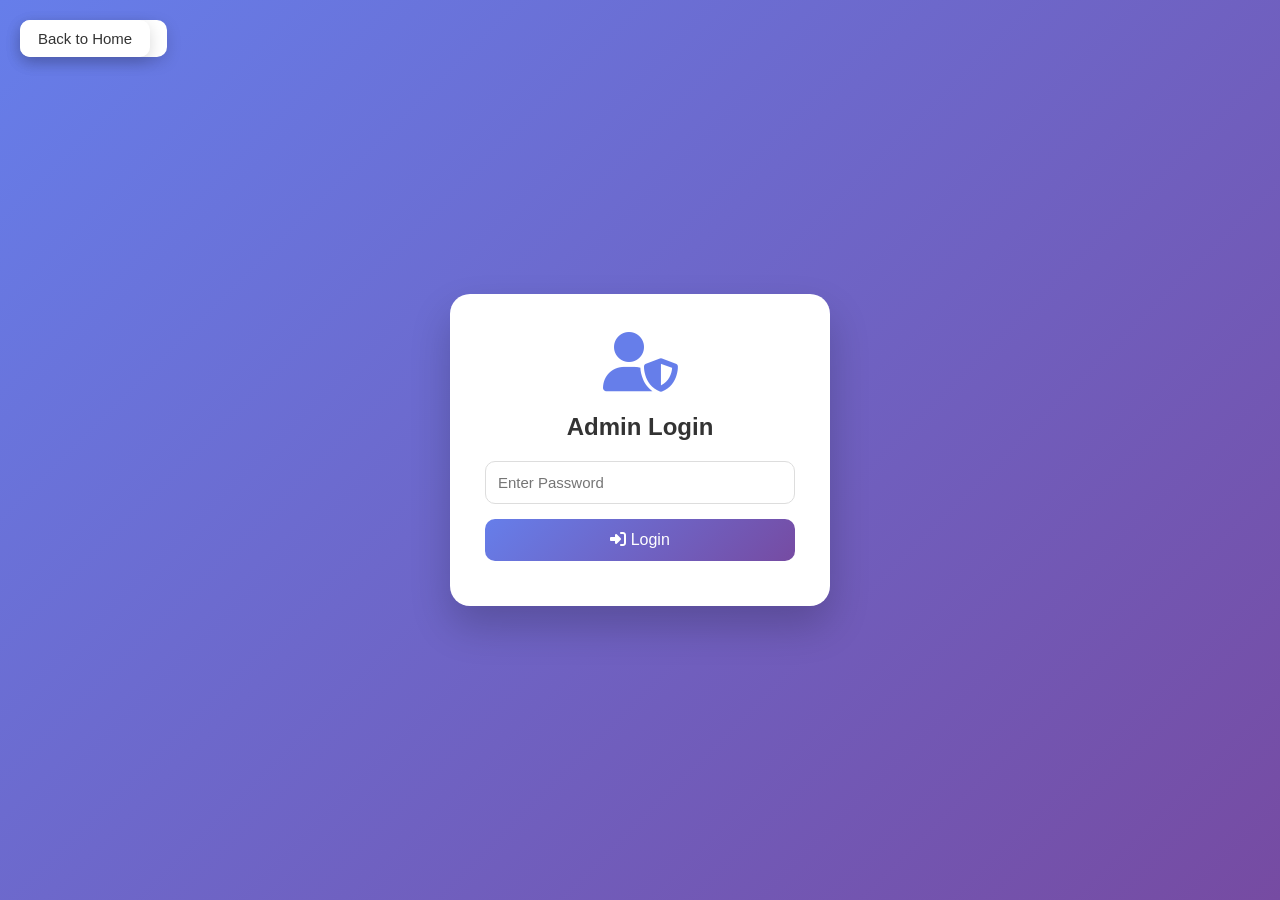
<file: Admin-login.html>
<!DOCTYPE html>
<html lang="en">
<head>
<meta charset="UTF-8">
<meta name="viewport" content="width=device-width, initial-scale=1.0">
<title>Admin Login - DirectHelp Hub</title>

<link rel="stylesheet" href="https://cdnjs.cloudflare.com/ajax/libs/font-awesome/6.4.0/css/all.min.css">
<button onclick="goBack()" class="top-back-btn">
    <i class="fas fa-arrow-left"></i> Back to Home
</button>

<style>
*{
    margin:0;
    padding:0;
    box-sizing:border-box;
    font-family:Arial, sans-serif;
}

body{
    height:100vh;
    display:flex;
    justify-content:center;
    align-items:center;
    background:linear-gradient(135deg,#667eea,#764ba2);
}

.login-card{
    width:380px;
    background:white;
    padding:35px;
    border-radius:20px;
    box-shadow:0 20px 40px rgba(0,0,0,0.2);
    text-align:center;
}

.login-icon{
    font-size:60px;
    color:#667eea;
    margin-bottom:15px;
}

h2{
    margin-bottom:20px;
    color:#333;
}

.input-box{
    width:100%;
    padding:12px;
    border:1px solid #ddd;
    border-radius:10px;
    margin-bottom:15px;
    font-size:15px;
}

.input-box:focus{
    outline:none;
    border-color:#667eea;
}

.login-btn{
    width:100%;
    padding:12px;
    border:none;
    border-radius:10px;
    background:linear-gradient(135deg,#667eea,#764ba2);
    color:white;
    font-size:16px;
    cursor:pointer;
    margin-bottom:10px;
}

.login-btn:hover{
    opacity:0.9;
}
.top-back-btn{
    position:absolute;
    top:20px;
    left:20px;
    padding:10px 18px;
    border:none;
    border-radius:10px;
    background:white;
    color:#333;
    font-size:15px;
    cursor:pointer;
    box-shadow:0 5px 15px rgba(0,0,0,0.15);
    transition:0.3s;
}

.top-back-btn:hover{
    transform:translateY(-2px);
    background:#f5f5f5;
}
</style>
</head>

<body>
<button onclick="goBack()" class="top-back-btn">
    <i class=" "></i> Back to Home
</button>

<div class="login-card">

    <div class="login-icon">
        <i class="fas fa-user-shield"></i>
    </div>

    <h2>Admin Login</h2>

    <input
        type="password"
        id="pass"
        class="input-box"
        placeholder="Enter Password">

    <button onclick="login()" class="login-btn">
        <i class="fas fa-sign-in-alt"></i> Login
    </button>
</div>

<script>
function login(){
    if(document.getElementById("pass").value === "admin123"){
        sessionStorage.setItem("adminLoggedIn","true");
        location.href = "admin.html";
    }else{
        alert("Wrong Password");
    }
}
function goBack(){
    window.location.href = "index.html";
}

</script>

</body>
</html>
</file>
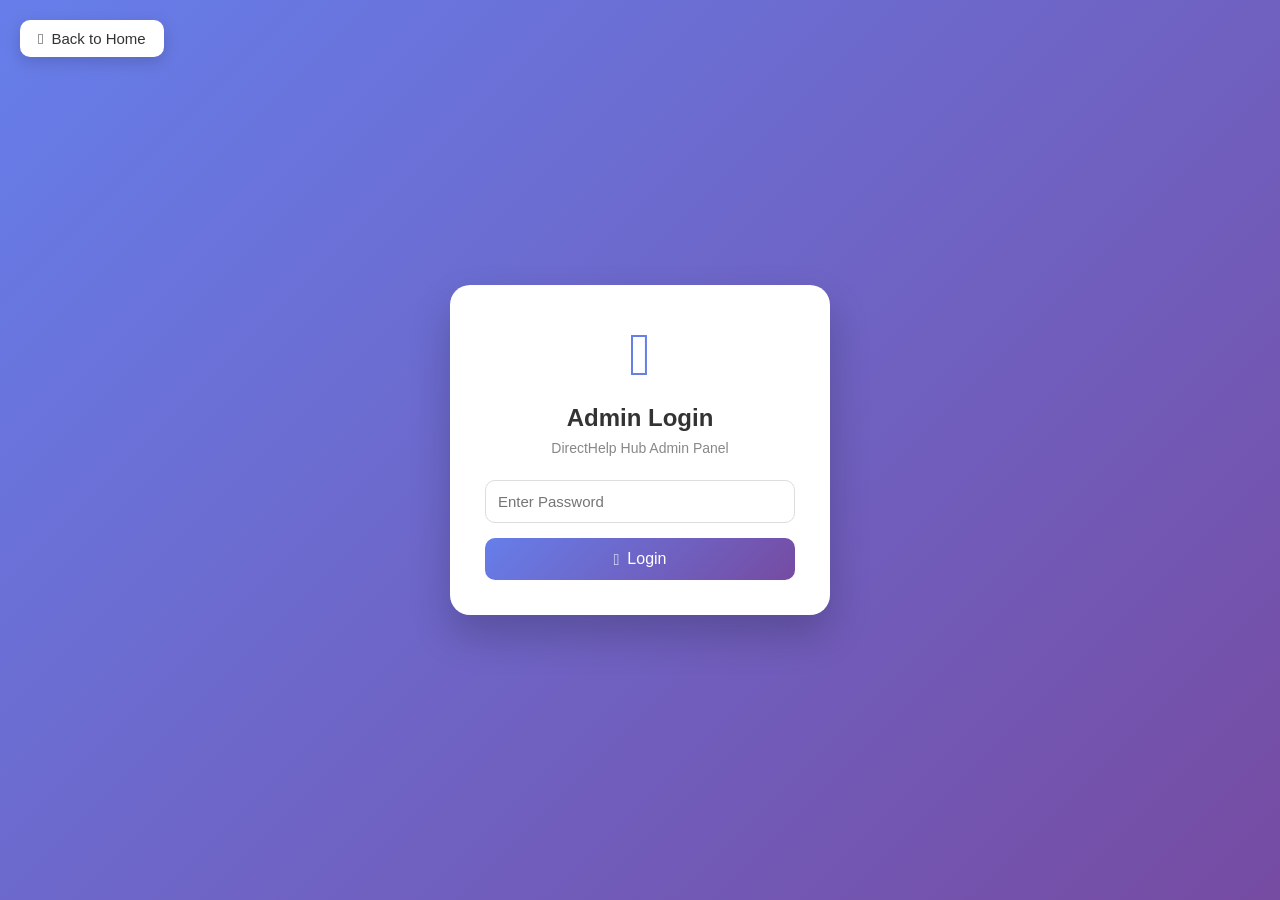
<file: frontend/admin-login.html>
<!DOCTYPE html>
<html lang="en">
<head>
  <meta charset="UTF-8">
  <meta name="viewport" content="width=device-width, initial-scale=1.0">
  <title>Admin Login - DirectHelp Hub</title>
  <link rel="stylesheet" href="https://cdnjs.cloudflare.com/ajax/libs/font-awesome/6.4.0/css/all.min.css">
  <style>
    *, *::before, *::after { margin: 0; padding: 0; box-sizing: border-box; font-family: Arial, sans-serif; }
    body {
      height: 100vh;
      display: flex;
      justify-content: center;
      align-items: center;
      background: linear-gradient(135deg, #667eea, #764ba2);
    }
    .back-btn {
      position: absolute;
      top: 20px; left: 20px;
      padding: 10px 18px;
      border: none; border-radius: 10px;
      background: white; color: #333;
      font-size: 15px; cursor: pointer;
      box-shadow: 0 5px 15px rgba(0,0,0,0.15);
      transition: 0.3s;
      display: flex; align-items: center; gap: 8px;
    }
    .back-btn:hover { transform: translateY(-2px); background: #f5f5f5; }
    .login-card {
      width: 380px;
      background: white;
      padding: 35px;
      border-radius: 20px;
      box-shadow: 0 20px 40px rgba(0,0,0,0.2);
      text-align: center;
    }
    .login-icon { font-size: 60px; color: #667eea; margin-bottom: 15px; }
    h2 { margin-bottom: 8px; color: #333; }
    .subtitle { color: #888; font-size: 14px; margin-bottom: 24px; }
    .input-box {
      width: 100%; padding: 12px;
      border: 1px solid #ddd; border-radius: 10px;
      margin-bottom: 15px; font-size: 15px;
    }
    .input-box:focus { outline: none; border-color: #667eea; }
    .error-msg { color: #f5576c; font-size: 13px; margin: -8px 0 12px; display: none; }
    .login-btn {
      width: 100%; padding: 12px;
      border: none; border-radius: 10px;
      background: linear-gradient(135deg, #667eea, #764ba2);
      color: white; font-size: 16px; cursor: pointer;
      display: flex; align-items: center; justify-content: center; gap: 8px;
      transition: opacity 0.2s;
    }
    .login-btn:hover { opacity: 0.9; }
  </style>
</head>
<body>

  <button class="back-btn" onclick="window.location.href='index.html'">
    <i class="fas fa-arrow-left"></i> Back to Home
  </button>

  <div class="login-card">
    <div class="login-icon"><i class="fas fa-user-shield"></i></div>
    <h2>Admin Login</h2>
    <p class="subtitle">DirectHelp Hub Admin Panel</p>
    <input type="password" id="pass" class="input-box" placeholder="Enter Password"
           onkeydown="if(event.key==='Enter') login()">
    <p class="error-msg" id="errMsg">
      <i class="fas fa-times-circle"></i> Incorrect password. Try again.
    </p>
    <button class="login-btn" onclick="login()">
      <i class="fas fa-sign-in-alt"></i> Login
    </button>
  </div>

  <script>
    function login() {
      if (document.getElementById('pass').value === 'admin123') {
        sessionStorage.setItem('adminLoggedIn', 'true');
        window.location.href = 'admin.html';
      } else {
        document.getElementById('errMsg').style.display = 'block';
        document.getElementById('pass').value = '';
        document.getElementById('pass').focus();
      }
    }
  </script>

</body>
</html>
</file>
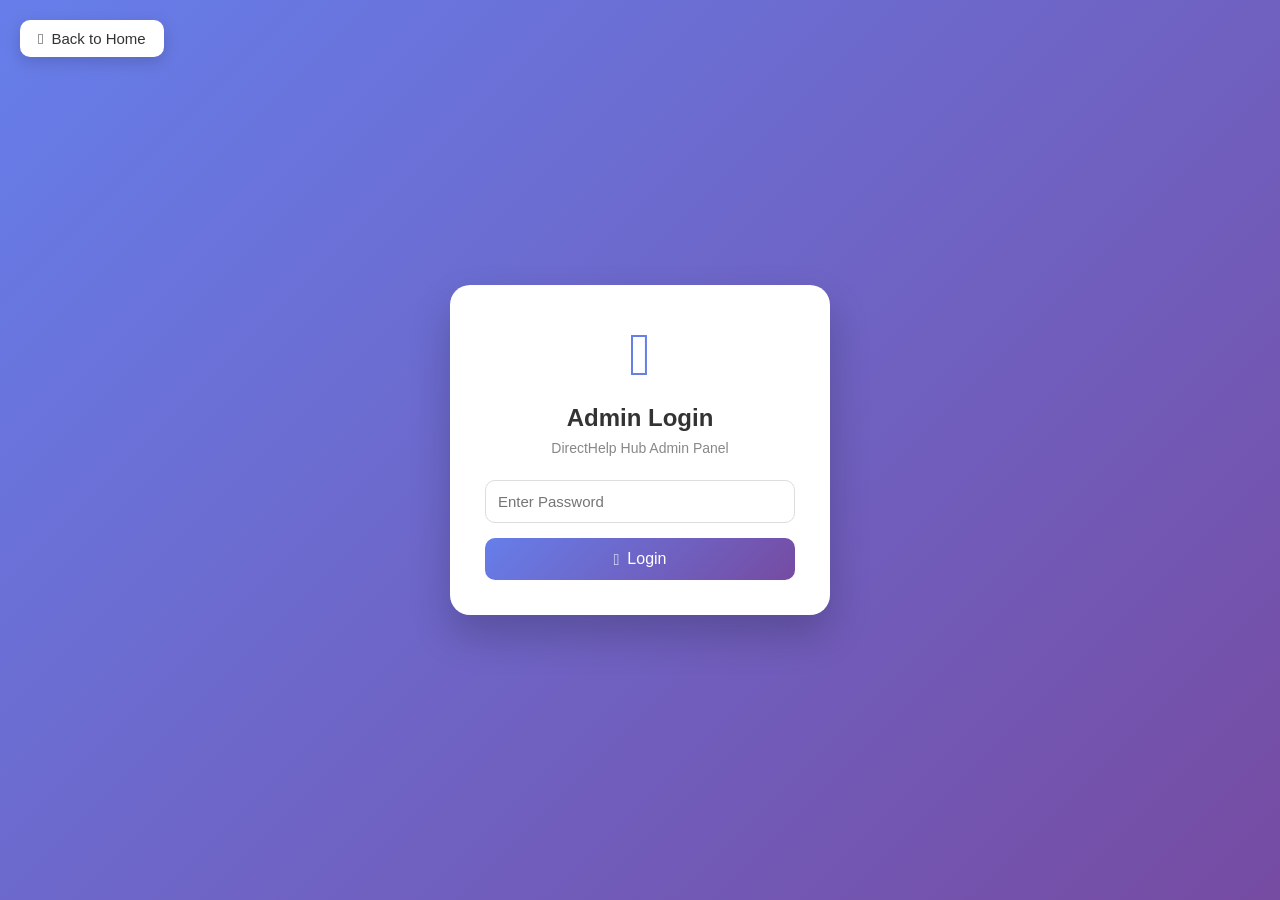
<file: frontend/admin.html>
<!DOCTYPE html>
<html lang="en">
<head>
  <meta charset="UTF-8">
  <meta name="viewport" content="width=device-width, initial-scale=1.0">
  <title>Admin Panel - DirectHelp Hub</title>
  <link rel="stylesheet" href="css/style.css">
  <link rel="stylesheet" href="https://cdnjs.cloudflare.com/ajax/libs/font-awesome/6.4.0/css/all.min.css">
  <style>
    .controls { display:flex; gap:1rem; flex-wrap:wrap; margin-bottom:1.5rem; align-items:center; }
    .search-input {
      flex:1; min-width:200px;
      background:var(--glass); border:1px solid var(--border);
      border-radius:var(--radius-sm); padding:.65rem 1rem;
      color:var(--text); font-size:.9rem; outline:none;
    }
    .search-input:focus { border-color:var(--primary); }
    .filter-select {
      background:var(--glass); border:1px solid var(--border);
      border-radius:var(--radius-sm); padding:.65rem 1rem;
      color:var(--text); font-size:.9rem; outline:none; cursor:pointer;
    }
    .filter-select option { background:var(--bg2); }
    .table-wrap { overflow-x:auto; }
    table { width:100%; border-collapse:collapse; font-size:.88rem; }
    th {
      text-align:left; padding:.85rem 1rem;
      background:var(--glass); color:var(--text2); font-weight:600;
      border-bottom:1px solid var(--border); white-space:nowrap;
    }
    td { padding:.85rem 1rem; border-bottom:1px solid var(--border); vertical-align:top; }
    tr:hover td { background:rgba(108,99,255,.05); }
    .badge {
      display:inline-block; padding:.25rem .7rem;
      border-radius:50px; font-size:.75rem; font-weight:700;
    }
    .badge-career  { background:rgba(108,99,255,.2); color:#8B83FF; }
    .badge-health  { background:rgba(245,87,108,.2); color:#f5576c; }
    .badge-study   { background:rgba(79,172,254,.2); color:#4facfe; }
    .badge-notes   { background:rgba(67,233,123,.2); color:#43e97b; }
    .badge-suggest { background:rgba(247,151,30,.2); color:#f7971e; }
    .badge-youtube { background:rgba(255,0,0,.2); color:#ff6b6b; }
    .badge-motiv   { background:rgba(255,210,0,.2); color:#ffd200; }
    .badge-other   { background:rgba(161,140,209,.2); color:#a18cd1; }
    .btn-del {
      background:rgba(245,87,108,.15); border:1px solid rgba(245,87,108,.3);
      color:var(--danger); border-radius:var(--radius-sm);
      padding:.35rem .75rem; font-size:.8rem; cursor:pointer; transition:all .2s;
    }
    .btn-del:hover { background:var(--danger); color:#fff; }
    .msg-col { max-width:280px; word-break:break-word; color:var(--text2); }
    .no-data {
      text-align:center; padding:4rem 2rem; color:var(--text2);
    }
    .no-data i { font-size:3rem; margin-bottom:1rem; display:block; opacity:.3; }
    .server-warning {
      background:rgba(255,210,0,.1); border:1px solid rgba(255,210,0,.3);
      border-radius:var(--radius-sm); padding:1rem 1.25rem;
      font-size:.88rem; color:var(--warning); margin-bottom:1.5rem;
      display:none; align-items:center; gap:.75rem;
    }
    .server-warning.show { display:flex; }
    .export-btn {
      display:inline-flex; align-items:center; gap:.5rem;
      padding:.65rem 1.25rem; background:linear-gradient(135deg,var(--primary),var(--secondary));
      color:#fff; border:none; border-radius:var(--radius-sm);
      font-size:.88rem; font-weight:600; cursor:pointer; transition:all .2s;
    }
    .export-btn:hover { opacity:.9; transform:translateY(-1px); }
    .refresh-btn {
      display:inline-flex; align-items:center; gap:.5rem;
      padding:.65rem 1rem; background:var(--glass);
      border:1px solid var(--border); color:var(--text2);
      border-radius:var(--radius-sm); font-size:.88rem; cursor:pointer; transition:all .2s;
    }
    .refresh-btn:hover { border-color:var(--primary); color:var(--primary); }
    .loading { text-align:center; padding:3rem; color:var(--text2); }
    .loading i { font-size:2rem; animation:spin 1s linear infinite; }
    @keyframes spin { to { transform:rotate(360deg); } }
  </style>
</head>
<body class="dark-mode" id="body">
<script>
if(sessionStorage.getItem("adminLoggedIn") !== "true"){
    window.location.href = "admin-login.html";
}
</script>

  <nav class="navbar" id="navbar">
    <div class="nav-container">
      <a href="index.html" class="nav-logo">
        <i class="fas fa-hands-helping"></i> DirectHelp <span>Hub</span>
      </a>
      <ul class="nav-menu" id="navMenu">
        <li><a href="index.html" class="nav-link"><i class="fas fa-home"></i> Home</a></li>
        <li><a href="#" class="nav-link" style="color:var(--primary)"><i class="fas fa-shield-alt"></i> Admin Panel</a></li>
      </ul>
      <div class="nav-actions">
        <button class="theme-toggle" id="themeToggle"><i class="fas fa-moon" id="themeIcon"></i></button>
        <button onclick="logout()" class="logout-btn"><i class="fas fa-sign-out-alt"></i>Logout</button>
        <button class="hamburger" id="hamburger"><span></span><span></span><span></span></button>
      </div>
    </div>
  </nav>

  <div class="admin-page">

    <div class="admin-hero">
      <div class="container">
        <h1><i class="fas fa-shield-alt" style="color:var(--primary)"></i> Admin Panel</h1>
        <p>Manage all help requests from DirectHelp Hub</p>
      </div>
    </div>

    <div class="admin-main">
      <div class="container">

        <!-- Stats -->
        <div class="stats-row" id="statsRow">
          <div class="stat-card glass-card">
            <i class="fas fa-inbox" style="color:var(--primary)"></i>
            <div class="stat-info">
              <span class="stat-val" id="statTotal">0</span>
              <span class="stat-lbl">Total Requests</span>
            </div>
          </div>
          <div class="stat-card glass-card">
            <i class="fas fa-calendar-day" style="color:var(--accent)"></i>
            <div class="stat-info">
              <span class="stat-val" id="statToday">0</span>
              <span class="stat-lbl">Today</span>
            </div>
          </div>
          <div class="stat-card glass-card">
            <i class="fas fa-briefcase" style="color:var(--secondary)"></i>
            <div class="stat-info">
              <span class="stat-val" id="statCareer">0</span>
              <span class="stat-lbl">Career Requests</span>
            </div>
          </div>
          <div class="stat-card glass-card">
            <i class="fas fa-book" style="color:var(--success)"></i>
            <div class="stat-info">
              <span class="stat-val" id="statStudy">0</span>
              <span class="stat-lbl">Study Requests</span>
            </div>
          </div>
        </div>

        <!-- Controls -->
        <div class="controls">
          <input type="text" class="search-input" id="searchInput" placeholder="Search by name, category, or message...">
          <select class="filter-select" id="categoryFilter">
            <option value="">All Categories</option>
            <option value="Career Guidance">Career Guidance</option>
            <option value="Health Guidance">Health Guidance</option>
            <option value="Study Resources">Study Resources</option>
            <option value="Notes">Notes</option>
            <option value="Suggestions">Suggestions</option>
            <option value="YouTube Links">YouTube Links</option>
            <option value="Motivation">Motivation</option>
            <option value="Other Help">Other Help</option>
          </select>
          <button class="refresh-btn" onclick="loadRequests()"><i class="fas fa-sync-alt"></i> Refresh</button>
          <button class="export-btn" onclick="exportRequests()"><i class="fas fa-download"></i> Export JSON</button>
        </div>

        <!-- Table -->
        <div class="glass-card table-wrap">
          <div class="loading" id="loadingState"><i class="fas fa-spinner"></i><p style="margin-top:.75rem">Loading requests...</p></div>
          <div id="tableContainer" style="display:none">
            <table id="requestsTable">
              <thead>
                <tr>
                  <th>#</th>
                  <th>Name</th>
                  <th>WhatsApp</th>
                  <th>Email</th>
                  <th>Category</th>
                  <th>Message</th>
                  <th>Date</th>
                  <th>Action</th>
                </tr>
              </thead>
              <tbody id="tableBody"></tbody>
            </table>
            <div class="no-data" id="noData" style="display:none">
              <i class="fas fa-inbox"></i>
              <p>No requests found.</p>
            </div>
          </div>
        </div>

      </div>
    </div>
  </div>

  <!-- Confirm Delete Modal -->
  <div class="modal-overlay" id="deleteModal">
    <div class="modal glass-card">
      <div class="modal-icon" style="color:var(--danger)"><i class="fas fa-trash-alt"></i></div>
      <h3>Delete Request?</h3>
      <p>This action cannot be undone. The request will be permanently removed.</p>
      <div style="display:flex;gap:1rem;justify-content:center;margin-top:1rem">
        <button class="btn btn-outline" onclick="closeDeleteModal()">Cancel</button>
        <button class="btn btn-primary" style="background:linear-gradient(135deg,var(--danger),#ff6b6b)" onclick="confirmDelete()">Delete</button>
      </div>
    </div>
  </div>

  <script src="js/admin.js"></script>
  <script>
  function logout(){
    sessionStorage.removeItem("adminLoggedIn");
    window.location.href = "admin-login.html";
  }
  </script>
  </body>
  </html>
</file>
<file: frontend/css/style.css>
/* ============================================
   DIRECTHELP HUB - MAIN STYLESHEET
   ============================================ */

/* --- Variables --- */
:root {
  --primary: #6C63FF;
  --primary-dark: #5a52e0;
  --secondary: #B56BFF;
  --accent: #4ECDC4;
  --success: #43e97b;
  --danger: #f5576c;
  --warning: #ffd200;

  --bg: #0D0D1A;
  --bg2: #1A1A2E;
  --bg3: #16213E;
  --text: #FFFFFF;
  --text2: #B0B0C8;
  --border: rgba(255,255,255,0.1);
  --glass: rgba(255,255,255,0.05);
  --glass-border: rgba(255,255,255,0.1);
  --shadow: 0 8px 32px rgba(0,0,0,0.4);
  --shadow-sm: 0 4px 16px rgba(0,0,0,0.3);

  --radius: 16px;
  --radius-sm: 8px;
  --nav-h: 70px;
  --transition: all 0.3s ease;
}

body.light-mode {
  --bg: #F4F4FF;
  --bg2: #FFFFFF;
  --bg3: #EAEAFF;
  --text: #1A1A2E;
  --text2: #555577;
  --border: rgba(0,0,0,0.1);
  --glass: rgba(255,255,255,0.7);
  --glass-border: rgba(108,99,255,0.2);
  --shadow: 0 8px 32px rgba(108,99,255,0.15);
  --shadow-sm: 0 4px 16px rgba(108,99,255,0.1);
}

/* --- Reset --- */
*, *::before, *::after { box-sizing: border-box; margin: 0; padding: 0; }
html { scroll-behavior: smooth; }
body {
  font-family: 'Segoe UI', system-ui, -apple-system, sans-serif;
  background: var(--bg);
  color: var(--text);
  line-height: 1.6;
  transition: background 0.3s, color 0.3s;
  overflow-x: hidden;
}
a { text-decoration: none; color: inherit; }
ul { list-style: none; }
img { max-width: 100%; }
button { cursor: pointer; font-family: inherit; }
input, textarea, select {
  font-family: inherit;
  font-size: 1rem;
}

/* --- Scrollbar --- */
::-webkit-scrollbar { width: 6px; }
::-webkit-scrollbar-track { background: var(--bg); }
::-webkit-scrollbar-thumb { background: var(--primary); border-radius: 3px; }

/* --- Container --- */
.container { max-width: 1200px; margin: 0 auto; padding: 0 1.5rem; }

/* --- Glass Card --- */
.glass-card {
  background: var(--glass);
  border: 1px solid var(--glass-border);
  backdrop-filter: blur(12px);
  -webkit-backdrop-filter: blur(12px);
  border-radius: var(--radius);
  box-shadow: var(--shadow);
}

/* --- Gradient Text --- */
.gradient-text {
  background: linear-gradient(135deg, var(--primary), var(--secondary));
  -webkit-background-clip: text;
  -webkit-text-fill-color: transparent;
  background-clip: text;
}

/* --- Buttons --- */
.btn {
  display: inline-flex;
  align-items: center;
  gap: 0.5rem;
  padding: 0.75rem 1.75rem;
  border-radius: 50px;
  font-weight: 600;
  font-size: 0.95rem;
  border: none;
  transition: var(--transition);
  cursor: pointer;
}
.btn-primary {
  background: linear-gradient(135deg, var(--primary), var(--secondary));
  color: #fff;
  box-shadow: 0 4px 20px rgba(108,99,255,0.4);
}
.btn-primary:hover {
  transform: translateY(-2px);
  box-shadow: 0 8px 28px rgba(108,99,255,0.5);
}
.btn-outline {
  background: transparent;
  color: var(--text);
  border: 2px solid var(--border);
}
.btn-outline:hover {
  border-color: var(--primary);
  color: var(--primary);
  transform: translateY(-2px);
}
.btn-lg { padding: 1rem 2rem; font-size: 1.05rem; }

/* --- Section --- */
.section { padding: 5rem 0; }
.section-header {
  text-align: center;
  margin-bottom: 3.5rem;
}
.section-header h2 { font-size: 2.4rem; font-weight: 700; margin: 0.5rem 0 1rem; }
.section-header p { color: var(--text2); font-size: 1.05rem; max-width: 600px; margin: 0 auto; }
.section-badge {
  display: inline-block;
  background: linear-gradient(135deg, rgba(108,99,255,0.2), rgba(181,107,255,0.2));
  border: 1px solid rgba(108,99,255,0.3);
  color: var(--primary);
  padding: 0.35rem 1rem;
  border-radius: 50px;
  font-size: 0.85rem;
  font-weight: 600;
  letter-spacing: 0.05em;
}

/* ============================================
   NAVBAR
   ============================================ */
.navbar {
  position: fixed;
  top: 0; left: 0; right: 0;
  z-index: 1000;
  height: var(--nav-h);
  background: rgba(13,13,26,0.85);
  backdrop-filter: blur(20px);
  -webkit-backdrop-filter: blur(20px);
  border-bottom: 1px solid var(--border);
  transition: var(--transition);
}
body.light-mode .navbar {
  background: rgba(244,244,255,0.85);
}
.navbar.scrolled {
  box-shadow: var(--shadow-sm);
}
.nav-container {
  max-width: 1200px;
  margin: 0 auto;
  padding: 0 1.5rem;
  height: 100%;
  display: flex;
  align-items: center;
  justify-content: space-between;
  gap: 1rem;
}
.nav-logo {
  font-size: 1.4rem;
  font-weight: 800;
  color: var(--text);
  display: flex;
  align-items: center;
  gap: 0.5rem;
  white-space: nowrap;
}
.nav-logo i { color: var(--primary); }
.nav-logo span { color: var(--primary); }

.nav-menu {
  display: flex;
  align-items: center;
  gap: 0.25rem;
}
.nav-link {
  display: flex;
  align-items: center;
  gap: 0.3rem;
  padding: 0.5rem 0.85rem;
  border-radius: var(--radius-sm);
  font-size: 0.9rem;
  font-weight: 500;
  color: var(--text2);
  transition: var(--transition);
  white-space: nowrap;
}
.nav-link:hover { color: var(--primary); background: rgba(108,99,255,0.1); }
.nav-link i { font-size: 0.75rem; transition: transform 0.3s; }

/* Dropdown */
.has-dropdown { position: relative; }
.has-dropdown:hover .nav-link i { transform: rotate(180deg); }
.dropdown-menu {
  position: absolute;
  top: calc(100% + 0.5rem);
  left: 0;
  min-width: 220px;
  background: var(--bg2);
  border: 1px solid var(--border);
  border-radius: var(--radius);
  box-shadow: var(--shadow);
  padding: 0.5rem;
  opacity: 0;
  visibility: hidden;
  transform: translateY(-10px);
  transition: var(--transition);
  z-index: 100;
}
.has-dropdown:hover .dropdown-menu {
  opacity: 1;
  visibility: visible;
  transform: translateY(0);
}
.dropdown-menu li a {
  display: flex;
  align-items: center;
  gap: 0.75rem;
  padding: 0.6rem 1rem;
  border-radius: var(--radius-sm);
  font-size: 0.9rem;
  color: var(--text2);
  transition: var(--transition);
}
.dropdown-menu li a:hover { background: rgba(108,99,255,0.1); color: var(--primary); }
.dropdown-menu li a i { width: 16px; text-align: center; }

/* Nav Actions */
.nav-actions { display: flex; align-items: center; gap: 0.75rem; }
.theme-toggle {
  width: 38px; height: 38px;
  border-radius: 50%;
  background: var(--glass);
  border: 1px solid var(--border);
  color: var(--text2);
  display: flex; align-items: center; justify-content: center;
  font-size: 0.9rem;
  transition: var(--transition);
}
.theme-toggle:hover { color: var(--warning); border-color: var(--warning); }
.btn-admin {
  display: flex; align-items: center; gap: 0.4rem;
  padding: 0.45rem 1rem;
  background: linear-gradient(135deg, var(--primary), var(--secondary));
  color: #fff;
  border-radius: 50px;
  font-size: 0.85rem;
  font-weight: 600;
  transition: var(--transition);
}
.btn-admin:hover { transform: translateY(-1px); box-shadow: 0 4px 16px rgba(108,99,255,0.4); }
.hamburger {
  display: none;
  flex-direction: column;
  gap: 5px;
  background: none;
  border: none;
  padding: 4px;
}
.hamburger span {
  display: block;
  width: 24px; height: 2px;
  background: var(--text2);
  border-radius: 2px;
  transition: var(--transition);
}
.hamburger.active span:nth-child(1) { transform: rotate(45deg) translate(5px, 5px); }
.hamburger.active span:nth-child(2) { opacity: 0; }
.hamburger.active span:nth-child(3) { transform: rotate(-45deg) translate(5px, -5px); }

/* ============================================
   HERO
   ============================================ */
.hero {
  min-height: 100vh;
  padding: calc(var(--nav-h) + 3rem) 0 4rem;
  position: relative;
  overflow: hidden;
  display: flex;
  align-items: center;
}
.hero-bg {
  position: absolute;
  inset: 0;
  overflow: hidden;
  z-index: 0;
}
.circle {
  position: absolute;
  border-radius: 50%;
  filter: blur(80px);
  opacity: 0.15;
}
.c1 { width: 500px; height: 500px; background: var(--primary); top: -100px; right: -100px; animation: pulse 8s ease-in-out infinite; }
.c2 { width: 400px; height: 400px; background: var(--secondary); bottom: -100px; left: -100px; animation: pulse 10s ease-in-out infinite reverse; }
.c3 { width: 300px; height: 300px; background: var(--accent); top: 50%; left: 50%; transform: translate(-50%, -50%); animation: pulse 12s ease-in-out infinite; }

@keyframes pulse { 0%, 100% { transform: scale(1); } 50% { transform: scale(1.1); } }

.hero-grid {
  display: grid;
  grid-template-columns: 1fr 1fr;
  gap: 4rem;
  align-items: center;
  position: relative;
  z-index: 1;
}
.hero-badge {
  display: inline-flex;
  align-items: center;
  gap: 0.5rem;
  background: linear-gradient(135deg, rgba(108,99,255,0.15), rgba(181,107,255,0.15));
  border: 1px solid rgba(108,99,255,0.3);
  padding: 0.4rem 1rem;
  border-radius: 50px;
  font-size: 0.85rem;
  color: var(--primary);
  margin-bottom: 1.5rem;
}
.hero-content h1 {
  font-size: clamp(2rem, 4vw, 3.2rem);
  font-weight: 800;
  line-height: 1.2;
  margin-bottom: 1.2rem;
}
.hero-content p {
  font-size: 1.1rem;
  color: var(--text2);
  margin-bottom: 2rem;
  max-width: 500px;
}
.hero-btns { display: flex; gap: 1rem; flex-wrap: wrap; margin-bottom: 2.5rem; }
.hero-stats { display: flex; gap: 2rem; }
.stat { text-align: center; }
.stat-num { display: block; font-size: 1.8rem; font-weight: 800; color: var(--primary); }
.stat-lbl { font-size: 0.8rem; color: var(--text2); }
.hero-cards {
  display: flex;
  flex-direction: column;
  gap: 1rem;
  align-items: center;
}
.hcard {
  display: flex;
  align-items: center;
  gap: 1rem;
  padding: 1.25rem 1.75rem;
  width: 100%;
  max-width: 280px;
  color: var(--text);
}
.hcard i { color: var(--primary); }
.hcard p { font-weight: 600; font-size: 0.95rem; }

@keyframes floating {
  0%, 100% { transform: translateY(0); }
  50% { transform: translateY(-10px); }
}
.floating { animation: floating 3s ease-in-out infinite; }

/* ============================================
   SERVICES
   ============================================ */
.services { background: var(--bg2); }
.services-grid {
  display: grid;
  grid-template-columns: repeat(auto-fill, minmax(250px, 1fr));
  gap: 1.5rem;
}
.service-card {
  padding: 2rem 1.5rem;
  cursor: pointer;
  transition: var(--transition);
}
.service-card:hover { transform: translateY(-6px); box-shadow: 0 16px 40px rgba(108,99,255,0.2); }
.svc-icon {
  width: 56px; height: 56px;
  border-radius: var(--radius);
  display: flex; align-items: center; justify-content: center;
  font-size: 1.4rem;
  color: #fff;
  margin-bottom: 1.25rem;
}
.service-card h3 { font-size: 1.1rem; font-weight: 700; margin-bottom: 0.75rem; }
.service-card p { color: var(--text2); font-size: 0.9rem; line-height: 1.6; margin-bottom: 1.25rem; }
.svc-link {
  color: var(--primary);
  font-size: 0.9rem;
  font-weight: 600;
  display: inline-flex;
  align-items: center;
  gap: 0.4rem;
  transition: gap 0.2s;
}
.svc-link:hover { gap: 0.7rem; }

/* ============================================
   HOW IT WORKS
   ============================================ */
.how-it-works { background: var(--bg3); }
.steps-grid {
  display: flex;
  align-items: center;
  gap: 1.5rem;
  justify-content: center;
}
.step-card {
  flex: 1;
  max-width: 300px;
  padding: 2rem 1.5rem;
  text-align: center;
  position: relative;
}
.step-num {
  font-size: 3rem;
  font-weight: 900;
  color: rgba(108,99,255,0.15);
  line-height: 1;
  margin-bottom: 0.75rem;
}
.step-icon {
  width: 56px; height: 56px;
  background: linear-gradient(135deg, var(--primary), var(--secondary));
  border-radius: 50%;
  display: flex; align-items: center; justify-content: center;
  font-size: 1.4rem;
  color: #fff;
  margin: 0 auto 1.25rem;
}
.step-card h3 { font-size: 1.1rem; font-weight: 700; margin-bottom: 0.75rem; }
.step-card p { color: var(--text2); font-size: 0.9rem; }
.step-arrow { font-size: 1.8rem; color: var(--primary); opacity: 0.5; flex-shrink: 0; }

/* ============================================
   REQUEST FORM
   ============================================ */
.request-section { background: var(--bg); }
.form-layout {
  display: grid;
  grid-template-columns: 1fr 300px;
  gap: 2rem;
  align-items: start;
}
.form-card { padding: 2.5rem; }
.form-row { display: grid; grid-template-columns: 1fr 1fr; gap: 1.25rem; }
.form-group { display: flex; flex-direction: column; gap: 0.5rem; margin-bottom: 1.25rem; }
.form-group label {
  font-size: 0.9rem;
  font-weight: 600;
  color: var(--text2);
  display: flex;
  align-items: center;
  gap: 0.5rem;
}
.form-group label i { color: var(--primary); }
.req { color: var(--danger); }
.opt { color: var(--text2); font-weight: 400; font-size: 0.8rem; }
.form-group input,
.form-group select,
.form-group textarea {
  background: var(--glass);
  border: 1px solid var(--border);
  border-radius: var(--radius-sm);
  padding: 0.75rem 1rem;
  color: var(--text);
  transition: var(--transition);
  outline: none;
}
.form-group input:focus,
.form-group select:focus,
.form-group textarea:focus {
  border-color: var(--primary);
  box-shadow: 0 0 0 3px rgba(108,99,255,0.15);
}
.form-group input::placeholder,
.form-group textarea::placeholder { color: var(--text2); opacity: 0.7; }
.form-group select option { background: var(--bg2); color: var(--text); }
.form-group textarea { resize: vertical; min-height: 120px; }
.char-count { font-size: 0.8rem; color: var(--text2); text-align: right; margin-top: 0.25rem; }
.err { font-size: 0.8rem; color: var(--danger); min-height: 1rem; }
.form-footer {
  display: flex;
  align-items: center;
  justify-content: space-between;
  gap: 1rem;
  flex-wrap: wrap;
  margin-top: 0.5rem;
}
.privacy-note {
  font-size: 0.85rem;
  color: var(--text2);
  display: flex;
  align-items: center;
  gap: 0.5rem;
}
.privacy-note i { color: var(--success); }

/* Form Sidebar */
.form-sidebar { display: flex; flex-direction: column; gap: 1rem; }
.info-card {
  padding: 1.25rem;
  text-align: center;
}
.info-card i { font-size: 1.5rem; color: var(--primary); margin-bottom: 0.5rem; display: block; }
.info-card h4 { font-size: 0.95rem; font-weight: 700; margin-bottom: 0.25rem; }
.info-card p { font-size: 0.82rem; color: var(--text2); }

/* ============================================
   MODAL
   ============================================ */
.modal-overlay {
  position: fixed;
  inset: 0;
  background: rgba(0,0,0,0.6);
  display: flex; align-items: center; justify-content: center;
  z-index: 9999;
  opacity: 0;
  visibility: hidden;
  transition: var(--transition);
}
.modal-overlay.active { opacity: 1; visibility: visible; }
.modal {
  padding: 2.5rem;
  text-align: center;
  max-width: 400px;
  width: 90%;
  transform: scale(0.9);
  transition: var(--transition);
}
.modal-overlay.active .modal { transform: scale(1); }
.modal-icon { font-size: 3.5rem; color: var(--success); margin-bottom: 1rem; }
.modal h3 { font-size: 1.5rem; font-weight: 700; margin-bottom: 0.75rem; }
.modal p { color: var(--text2); margin-bottom: 1.5rem; }

/* ============================================
   RESOURCES
   ============================================ */
.resources-section { background: var(--bg2); }
.search-bar-wrap {
  display: flex;
  align-items: center;
  gap: 1rem;
  background: var(--glass);
  border: 1px solid var(--border);
  border-radius: 50px;
  padding: 0.75rem 1.5rem;
  max-width: 600px;
  margin: 0 auto 2.5rem;
}
.search-bar-wrap i { color: var(--text2); }
.search-bar-wrap input {
  flex: 1;
  background: none;
  border: none;
  outline: none;
  color: var(--text);
  font-size: 0.95rem;
}
.resources-grid {
  display: grid;
  grid-template-columns: repeat(auto-fill, minmax(300px, 1fr));
  gap: 1.5rem;
}
.res-card {
  padding: 1.75rem;
  transition: var(--transition);
}
.res-card:hover { transform: translateY(-4px); }
.res-tag {
  display: inline-block;
  background: linear-gradient(135deg, var(--primary), var(--secondary));
  color: #fff;
  padding: 0.25rem 0.75rem;
  border-radius: 50px;
  font-size: 0.75rem;
  font-weight: 700;
  margin-bottom: 1rem;
}
.res-card h4 { font-size: 1rem; font-weight: 700; margin-bottom: 0.6rem; }
.res-card p { color: var(--text2); font-size: 0.88rem; line-height: 1.6; margin-bottom: 1rem; }
.res-link {
  color: var(--primary);
  font-size: 0.88rem;
  font-weight: 600;
  display: inline-flex;
  align-items: center;
  gap: 0.4rem;
  transition: gap 0.2s;
}
.res-link:hover { gap: 0.7rem; }
.res-card.hidden { display: none; }

/* ============================================
   TESTIMONIALS
   ============================================ */
.testimonials { background: var(--bg3); }
.testimonials-grid {
  display: grid;
  grid-template-columns: repeat(auto-fill, minmax(300px, 1fr));
  gap: 1.5rem;
}
.tcard { padding: 2rem; }
.quote { font-size: 2rem; color: var(--primary); opacity: 0.5; margin-bottom: 1rem; }
.tcard > p { color: var(--text2); font-style: italic; line-height: 1.7; margin-bottom: 1.5rem; }
.tauthor { display: flex; align-items: center; gap: 0.75rem; }
.avatar {
  width: 44px; height: 44px;
  border-radius: 50%;
  background: linear-gradient(135deg, var(--primary), var(--secondary));
  display: flex; align-items: center; justify-content: center;
  font-size: 1.1rem;
  font-weight: 700;
  color: #fff;
  flex-shrink: 0;
}
.tauthor h5 { font-size: 0.95rem; font-weight: 700; }
.tauthor span { font-size: 0.8rem; color: var(--text2); }
.stars { margin-left: auto; color: var(--warning); font-size: 0.8rem; }

/* ============================================
   FAQ
   ============================================ */
.faq-section { background: var(--bg); }
.faq-grid {
  display: grid;
  grid-template-columns: repeat(auto-fill, minmax(480px, 1fr));
  gap: 1rem;
  max-width: 1100px;
  margin: 0 auto;
}
.faq-item { overflow: hidden; }
.faq-q {
  display: flex;
  align-items: center;
  justify-content: space-between;
  padding: 1.25rem 1.5rem;
  cursor: pointer;
  transition: var(--transition);
}
.faq-q:hover { color: var(--primary); }
.faq-q h4 { font-size: 0.95rem; font-weight: 600; flex: 1; }
.faq-icon { font-size: 0.8rem; color: var(--text2); transition: transform 0.3s; flex-shrink: 0; margin-left: 1rem; }
.faq-item.open .faq-icon { transform: rotate(180deg); }
.faq-a {
  max-height: 0;
  overflow: hidden;
  transition: max-height 0.4s ease, padding 0.3s;
  padding: 0 1.5rem;
}
.faq-item.open .faq-a { max-height: 300px; padding: 0 1.5rem 1.25rem; }
.faq-a p { color: var(--text2); font-size: 0.9rem; line-height: 1.7; }

/* ============================================
   CONTACT
   ============================================ */
.contact-section { background: var(--bg2); }
.contact-grid {
  display: grid;
  grid-template-columns: repeat(auto-fill, minmax(250px, 1fr));
  gap: 1.5rem;
  max-width: 900px;
  margin: 0 auto;
}
.contact-card {
  padding: 2rem 1.5rem;
  text-align: center;
  transition: var(--transition);
}
.contact-card:hover { transform: translateY(-4px); }
.contact-card > i { font-size: 2.5rem; color: var(--primary); margin-bottom: 1rem; display: block; }
.contact-card h4 { font-size: 1.1rem; font-weight: 700; margin-bottom: 0.5rem; }
.contact-card p { color: var(--text2); font-size: 0.9rem; margin-bottom: 1rem; }
.clink { color: var(--primary); font-weight: 600; font-size: 0.9rem; }
.clink:hover { text-decoration: underline; }

/* ============================================
   FOOTER
   ============================================ */
.footer { background: var(--bg); border-top: 1px solid var(--border); padding-top: 4rem; }
.footer-grid {
  display: grid;
  grid-template-columns: 2fr 1fr 1fr 1fr;
  gap: 3rem;
  margin-bottom: 3rem;
}
.footer-brand p { color: var(--text2); font-size: 0.9rem; margin: 1rem 0 1.5rem; line-height: 1.6; }
.social-links { display: flex; gap: 0.75rem; }
.social-links a {
  width: 36px; height: 36px;
  border-radius: 50%;
  background: var(--glass);
  border: 1px solid var(--border);
  display: flex; align-items: center; justify-content: center;
  color: var(--text2);
  font-size: 0.9rem;
  transition: var(--transition);
}
.social-links a:hover { background: var(--primary); color: #fff; border-color: var(--primary); }
.footer-col h5 { font-size: 0.95rem; font-weight: 700; margin-bottom: 1rem; }
.footer-col ul { display: flex; flex-direction: column; gap: 0.6rem; }
.footer-col ul li a { color: var(--text2); font-size: 0.88rem; transition: var(--transition); }
.footer-col ul li a:hover { color: var(--primary); padding-left: 4px; }
.footer-bottom {
  border-top: 1px solid var(--border);
  padding: 1.5rem 0;
  display: flex;
  justify-content: space-between;
  align-items: center;
  flex-wrap: wrap;
  gap: 0.5rem;
  font-size: 0.85rem;
  color: var(--text2);
}

/* ============================================
   FLOATING ELEMENTS
   ============================================ */
.floating-wa {
  position: fixed;
  bottom: 2rem;
  right: 2rem;
  width: 56px; height: 56px;
  background: #25D366;
  border-radius: 50%;
  display: flex; align-items: center; justify-content: center;
  font-size: 1.6rem;
  color: #fff;
  box-shadow: 0 4px 20px rgba(37,211,102,0.5);
  z-index: 900;
  transition: var(--transition);
  animation: floating 3s ease-in-out infinite;
}
.floating-wa:hover { transform: scale(1.1); box-shadow: 0 8px 28px rgba(37,211,102,0.6); }

.scroll-top {
  position: fixed;
  bottom: 6rem;
  right: 2rem;
  width: 44px; height: 44px;
  background: var(--primary);
  border: none;
  border-radius: 50%;
  color: #fff;
  font-size: 0.9rem;
  display: flex; align-items: center; justify-content: center;
  z-index: 900;
  opacity: 0;
  visibility: hidden;
  transform: translateY(10px);
  transition: var(--transition);
  box-shadow: 0 4px 16px rgba(108,99,255,0.4);
}
.scroll-top.visible { opacity: 1; visibility: visible; transform: translateY(0); }
.scroll-top:hover { background: var(--primary-dark); }

/* ============================================
   SCROLL ANIMATIONS
   ============================================ */
[data-aos] {
  opacity: 0;
  transform: translateY(24px);
  transition: opacity 0.6s ease, transform 0.6s ease;
}
[data-aos].aos-visible {
  opacity: 1;
  transform: translateY(0);
}

/* ============================================
   ADMIN STYLES - PREMIUM VERSION
   ============================================ */

.admin-page{
    padding-top:var(--nav-h);
    min-height:100vh;
}

/* Hero Section */
.admin-hero{
    background:linear-gradient(135deg,#6c63ff,#4facfe);
    padding:4rem 0;
    text-align:center;
    color:white;
    border-radius:0 0 30px 30px;
    position:relative;
    overflow:hidden;
}

.admin-hero::before{
    content:"";
    position:absolute;
    width:300px;
    height:300px;
    background:rgba(255,255,255,0.08);
    border-radius:50%;
    top:-100px;
    left:-100px;
}

.admin-hero::after{
    content:"";
    position:absolute;
    width:250px;
    height:250px;
    background:rgba(255,255,255,0.08);
    border-radius:50%;
    bottom:-100px;
    right:-100px;
}

.admin-hero h1{
    font-size:3rem;
    font-weight:800;
    margin-bottom:10px;
    position:relative;
    z-index:2;
}

.admin-hero p{
    font-size:1.1rem;
    opacity:0.95;
    position:relative;
    z-index:2;
}

/* Main Content */
.admin-main{
    padding:2rem 0;
}

/* Stats Cards */
.stats-row{
    display:grid;
    grid-template-columns:repeat(auto-fit,minmax(240px,1fr));
    gap:1.5rem;
    margin-bottom:2rem;
}

.stat-card{
    padding:1.5rem;
    display:flex;
    align-items:center;
    gap:1rem;
    border-radius:20px;
    backdrop-filter:blur(20px);
    background:rgba(255,255,255,0.08);
    border:1px solid rgba(255,255,255,0.15);
    box-shadow:0 10px 25px rgba(0,0,0,0.08);
    transition:all .3s ease;
    cursor:pointer;
}

.stat-card:hover{
    transform:translateY(-8px);
    box-shadow:0 20px 40px rgba(0,0,0,0.15);
}

.stat-card i{
    font-size:2.5rem;
}

.stat-info{
    flex:1;
}

.stat-info span{
    display:block;
}

.stat-val{
    font-size:2rem;
    font-weight:800;
}

.stat-lbl{
    font-size:.85rem;
    color:var(--text2);
    margin-top:4px;
}

/* Glass Cards */
.glass-card{
    background:rgba(255,255,255,0.08);
    backdrop-filter:blur(20px);
    border:1px solid rgba(255,255,255,0.12);
    border-radius:20px;
    box-shadow:0 10px 30px rgba(0,0,0,0.08);
}

/* Table */
.table-wrap{
    border-radius:20px;
    overflow:hidden;
}

table{
    width:100%;
    border-collapse:collapse;
}

thead{
    background:rgba(108,99,255,.1);
}

tbody tr{
    transition:.3s;
}

tbody tr:hover{
    background:rgba(108,99,255,.08);
}

/* Responsive */
@media(max-width:768px){

    .admin-hero h1{
        font-size:2rem;
    }

    .stats-row{
        grid-template-columns:1fr;
    }

    .stat-card{
        padding:1rem;
    }
}
.logout-btn{
    display:flex;
    align-items:center;
    gap:8px;
    padding:10px 18px;
    border:none;
    border-radius:10px;
    cursor:pointer;
    font-weight:600;
    background:linear-gradient(135deg,#ff4d4d,#ff6b6b);
    color:white;
    transition:0.3s;
}

.logout-btn:hover{
    transform:translateY(-2px);
    box-shadow:0 8px 20px rgba(255,77,77,0.3);
}
/* ============================================
   RESPONSIVE
   ============================================ */
@media (max-width: 1024px) {
  .footer-grid { grid-template-columns: 1fr 1fr; }
  .steps-grid { flex-direction: column; }
  .step-arrow { transform: rotate(90deg); }
  .form-layout { grid-template-columns: 1fr; }
  .form-sidebar { flex-direction: row; flex-wrap: wrap; }
  .info-card { flex: 1; min-width: 140px; }
}

@media (max-width: 768px) {
  .section { padding: 3.5rem 0; }
  .section-header h2 { font-size: 1.8rem; }

  .nav-menu {
    display: none;
    position: fixed;
    top: var(--nav-h);
    left: 0; right: 0;
    background: var(--bg2);
    flex-direction: column;
    padding: 1.5rem;
    gap: 0.25rem;
    border-bottom: 1px solid var(--border);
    max-height: calc(100vh - var(--nav-h));
    overflow-y: auto;
  }
  .nav-menu.open { display: flex; }
  .nav-link { padding: 0.75rem 1rem; }
  .has-dropdown .dropdown-menu {
    position: static;
    opacity: 1;
    visibility: visible;
    transform: none;
    box-shadow: none;
    background: var(--glass);
    display: none;
    margin-top: 0.25rem;
  }
  .has-dropdown.open .dropdown-menu { display: block; }
  .hamburger { display: flex; }
  .btn-admin { display: none; }

  .hero-grid { grid-template-columns: 1fr; gap: 2rem; text-align: center; }
  .hero-btns, .hero-stats { justify-content: center; }
  .hero-content p { margin: 0 auto 2rem; }
  .hero-cards { flex-direction: row; flex-wrap: wrap; justify-content: center; }
  .hcard { max-width: 200px; }

  .services-grid { grid-template-columns: repeat(auto-fill, minmax(200px, 1fr)); }
  .form-row { grid-template-columns: 1fr; }
  .faq-grid { grid-template-columns: 1fr; }
  .stats-row { grid-template-columns: repeat(2, 1fr); }
  .footer-grid { grid-template-columns: 1fr 1fr; gap: 2rem; }
  .footer-bottom { flex-direction: column; text-align: center; }
}

@media (max-width: 480px) {
  .hero-content h1 { font-size: 1.8rem; }
  .footer-grid { grid-template-columns: 1fr; }
  .services-grid { grid-template-columns: 1fr; }
  .contact-grid { grid-template-columns: 1fr; }
  .stats-row { grid-template-columns: 1fr 1fr; }
}
</file>
